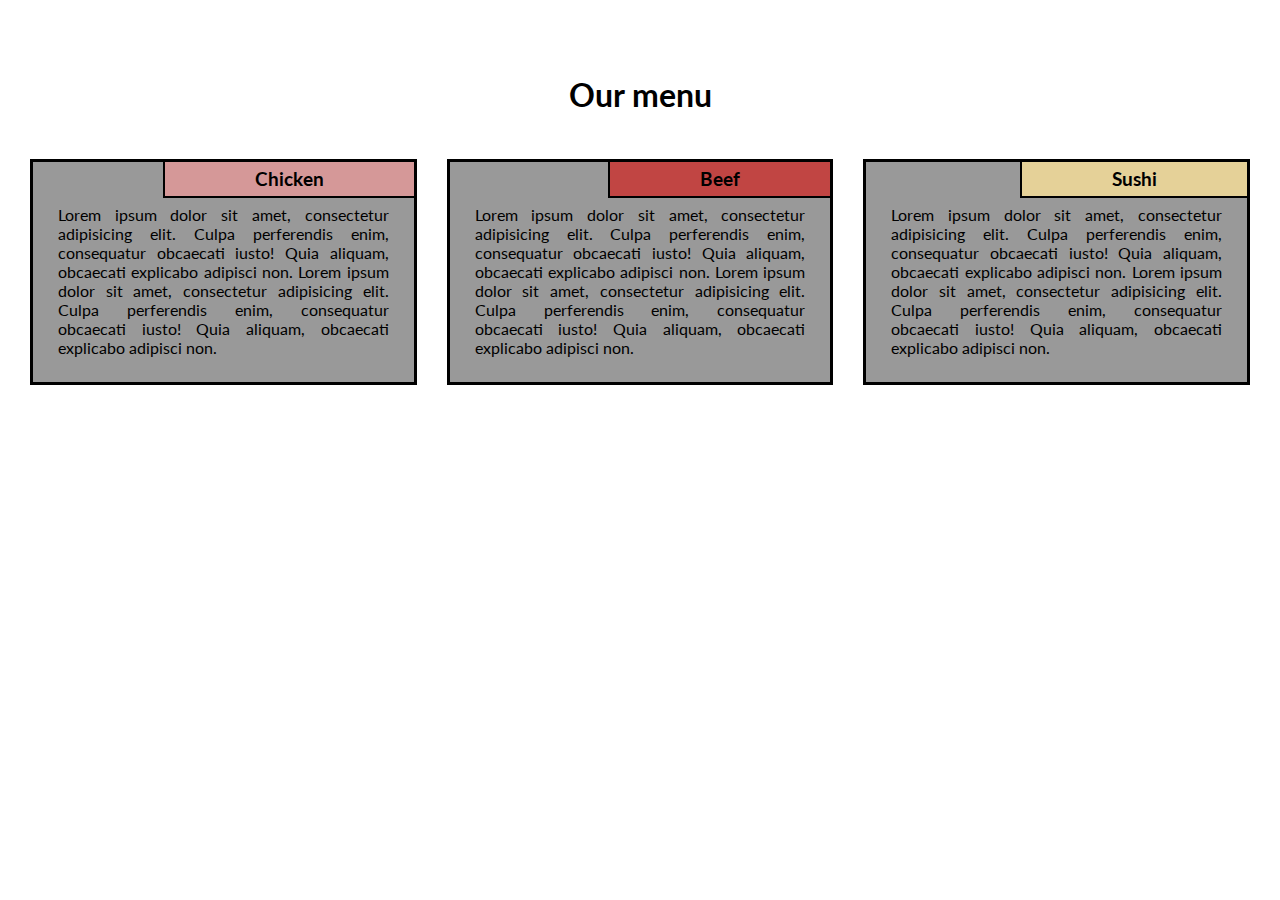
<file: Module2-solution/index.html>
<!DOCTYPE html>
<html>
<head>
  <meta charset="utf-8">
  <meta name="viewport" content="width=device-width, initial-scale=1">
  <title> Assignment Module 2 </title>
  <link href="https://fonts.googleapis.com/css?family=Lato" rel="stylesheet">
  <link href="style.css" rel='stylesheet' type='text/css'>
</head>
<body>
  <div class="container">
    <div class="row">

    <h1 class="menu-title">Our menu</h1>
      <div class="col-lg-4">
        <div class="item">
          <div class="item-title" id="title-one">
            <h3>Chicken</h3>
          </div>
          <p>
            Lorem ipsum dolor sit amet, consectetur adipisicing elit. Culpa perferendis enim, consequatur obcaecati iusto! Quia aliquam, obcaecati explicabo adipisci non. Lorem ipsum dolor sit amet, consectetur adipisicing elit. Culpa perferendis enim, consequatur obcaecati iusto! Quia aliquam, obcaecati explicabo adipisci non.
          </p>
        </div>
      </div>
      <div class="col-lg-4">
        <div class="item">
         <div class="item-title" id="title-two">
          <h3>Beef</h3>
        </div>
        <p>
          Lorem ipsum dolor sit amet, consectetur adipisicing elit. Culpa perferendis enim, consequatur obcaecati iusto! Quia aliquam, obcaecati explicabo adipisci non. Lorem ipsum dolor sit amet, consectetur adipisicing elit. Culpa perferendis enim, consequatur obcaecati iusto! Quia aliquam, obcaecati explicabo adipisci non.
        </p>
      </div>
    </div>
    <div class="col-lg-4 col-lg-tablet">
      <div class="item">
       <div class="item-title" id="title-three">
        <h3>Sushi</h3>
      </div>
      <p>
        Lorem ipsum dolor sit amet, consectetur adipisicing elit. Culpa perferendis enim, consequatur obcaecati iusto! Quia aliquam, obcaecati explicabo adipisci non. Lorem ipsum dolor sit amet, consectetur adipisicing elit. Culpa perferendis enim, consequatur obcaecati iusto! Quia aliquam, obcaecati explicabo adipisci non.
      </p>
    </div>
  </div>

</div>
</div>
</body>
</html>
</file>
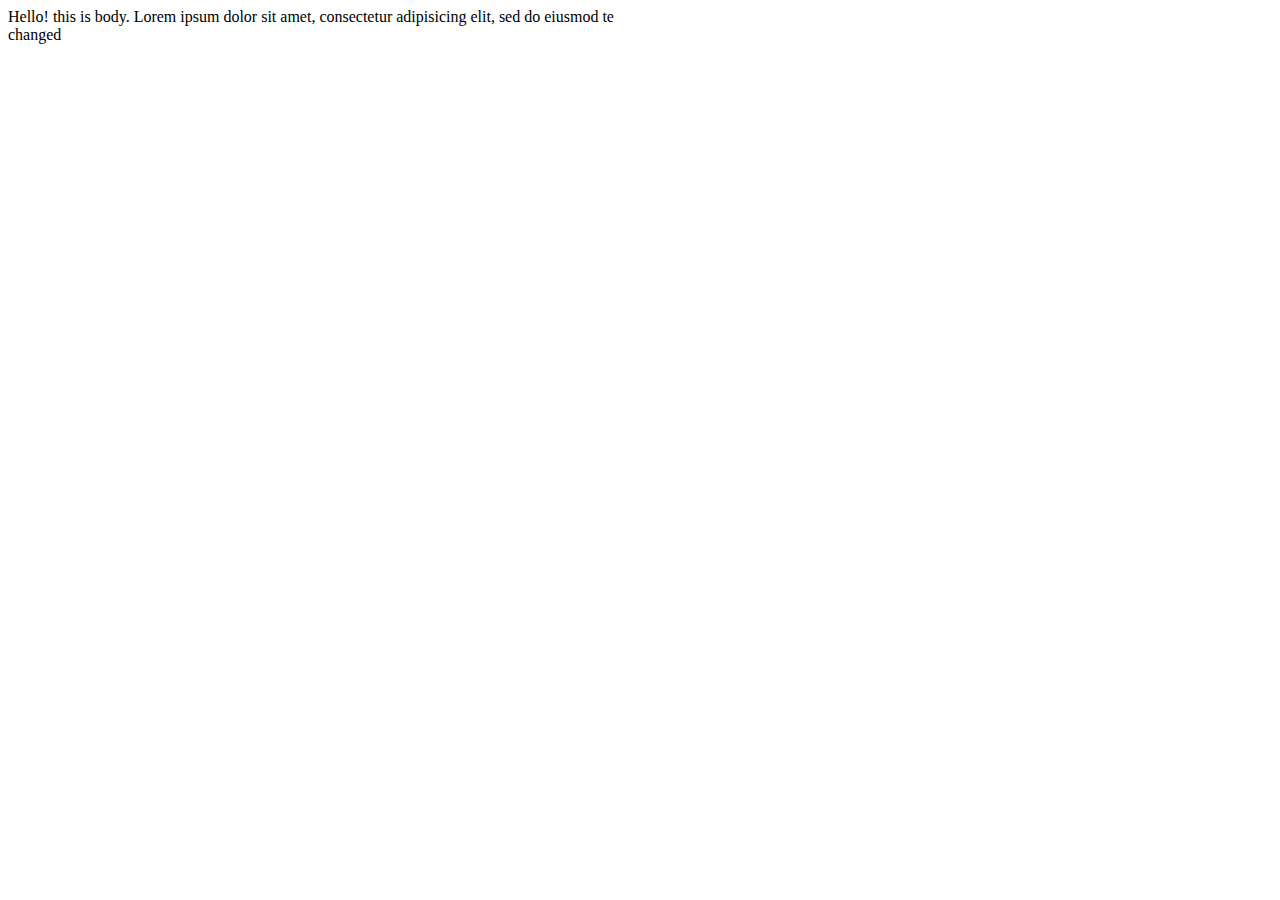
<file: site/index.html>
<!DOCTYPE html>
<html>
<head>
	<meta charset="utf-8">
	<title></title>
</head>
<body>
Hello! this is body. Lorem ipsum dolor sit amet, consectetur adipisicing elit, sed do eiusmod
te 
<div>changed</div>
</body>
</html>
</file>
<file: Module2-solution/style.css>
*{
  box-sizing: border-box;
  margin:0;
  padding:0;
}

body{
  font-family: 'Lato', sans-serif;  
}

.row{
  width: 100%;
}

.menu-title{
  text-align: center;
  margin-bottom: 30px;
}

.container{
 position: relative;
 top:60px;
 margin: 15px; 
}

.item{
  position: relative;
  top: 0;
  background-color:#999999;
  margin: 15px;
  padding: 25px;
  border: 3px solid #000;
}

.item p{
  margin-top: 18px;
  text-align: justify;
  font-size:100%;
}

.item-title{
  position: absolute;
  top:0;
  right: 0px;
  background: green; 
  padding: 6px 90px;
  border-left: 2px solid #000;
  border-bottom: 2px solid #000;
}

#title-one {
  background-color: #D59898;
} 

#title-two{
  background-color: #C14543;
}

#title-three{
  background-color: #E5D198;
}

/* Simple Responsive Framework. */
/*------ Desktop ------*/
@media (min-width: 992px){
  .col-lg-1, .col-lg-2, .col-lg-3, .col-lg-4, .col-lg-5, .col-lg-6, .col-lg-7, .col-lg-8, .col-lg-9, .col-lg-10, .col-lg-11, .col-lg-12 {
    float: left;  
  }
  .col-lg-1 {
    width: 8.33%;
  }
  .col-lg-2 {
    width: 16.66%;
  }
  .col-lg-3 {
    width: 25%;
  }
  .col-lg-4 {
    width: 33.33%;
  }
  .col-lg-5 {
    width: 41.66%;
  }
  .col-lg-6 {
    width: 50%;
  }
  .col-lg-7 {
    width: 58.33%;
  }
  .col-lg-8 {
    width: 66.66%;
  }
  .col-lg-9 {
    width: 74.99%;
  }
  .col-lg-10 {
    width: 83.33%;
  }
  .col-lg-11 {
    width: 91.66%;
  }
  .col-lg-12 {
    width: 100%;
  }

}


/*------ Tablet ------*/
@media (min-width: 768px) and (max-width: 991px){
  .col-lg-4 {
    width: 50%;
    float: left;
  }
  .col-lg-tablet{
   width: 100%;
   float: left;
 }
}


/*------ Mobile ------*/
@media (max-width: 767px){
  .col-lg-4{
    width: 100%;
    float: left;
  }
}
</file>
